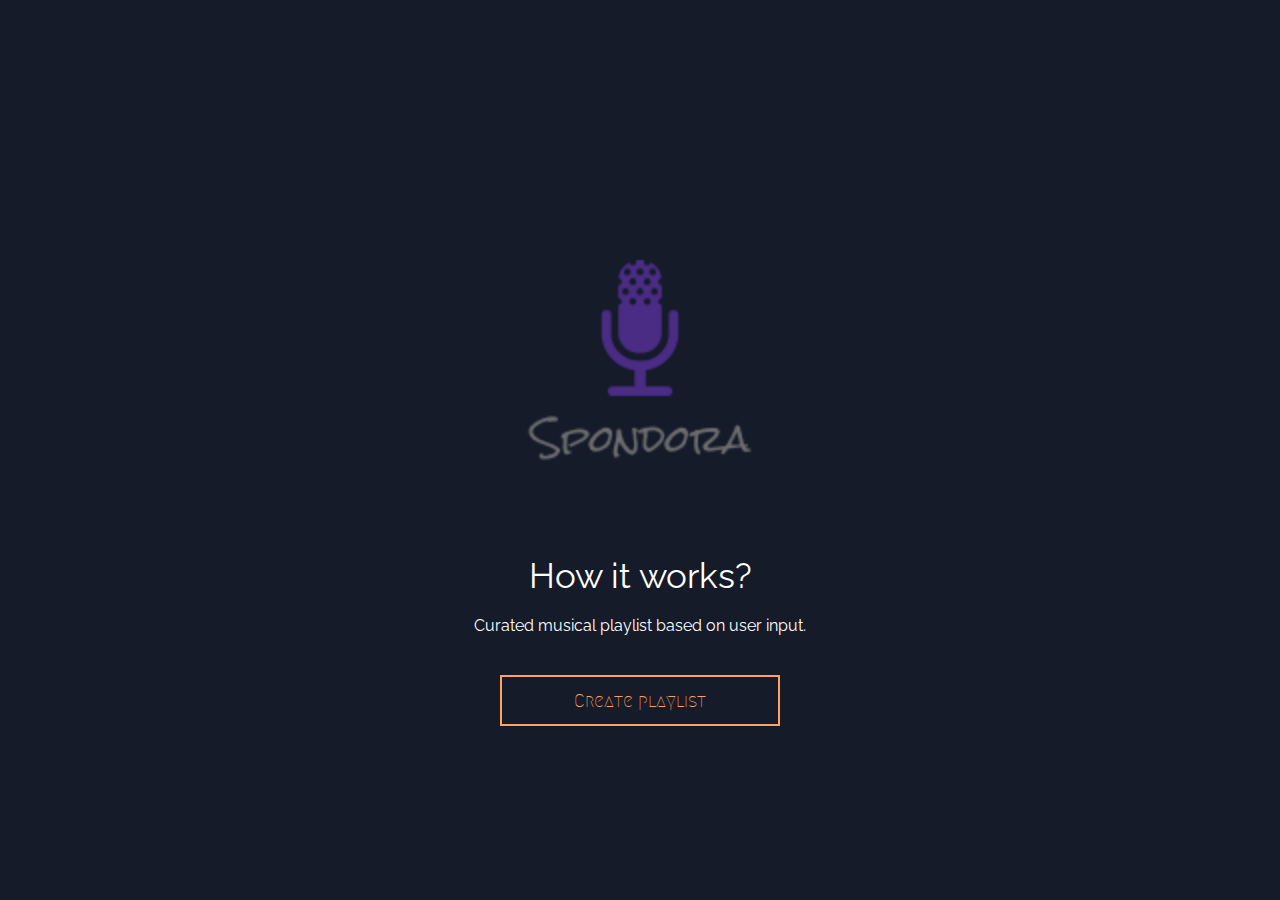
<file: index.html>
<!DOCTYPE html>
<html lang="en">
<head>
  <meta charset="UTF-8">
  <meta http-equiv="X-UA-Compatible" content="IE=edge">
  <meta name="viewport" content="width=device-width, initial-scale=1.0">
  <title>Spondora</title>
  <link rel="preconnect" href="https://fonts.googleapis.com">
  <link rel="preconnect" href="https://fonts.gstatic.com" crossorigin>
  <link href="https://fonts.googleapis.com/css2?family=Megrim&family=Raleway&display=swap" rel="stylesheet">
  <link rel="stylesheet" href="./css/reset.css">
  <link rel="stylesheet" href="./css/style.css">
</head>
<body>
  <div>
    <header>
      <img src="./img/LOGO.png" alt="LOGO">
    </header>
    <h2>How it works?</h2>
    <p>
      Curated musical playlist based on user input.
    </p>
    <a href="./html/question1.html"><button>Create playlist</button></a>
  </div>
</body>
</html>
</file>
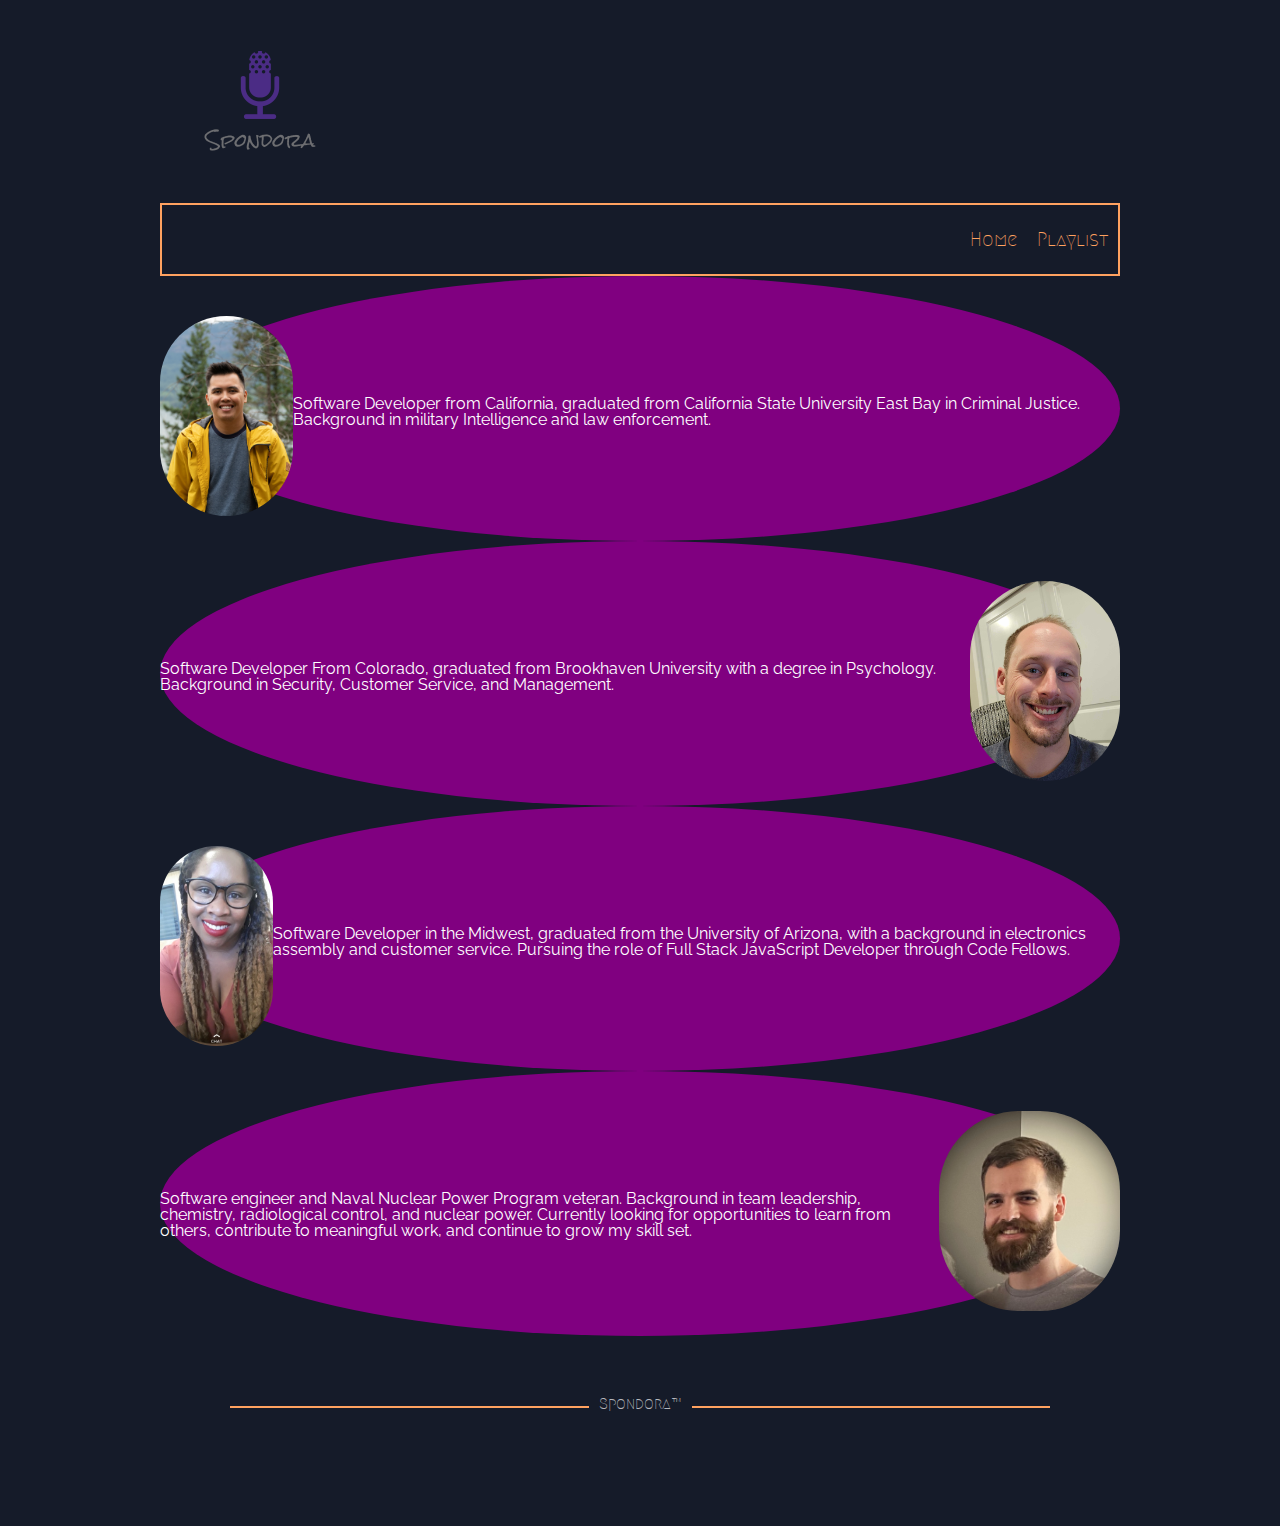
<file: html/about_us.html>
<!DOCTYPE html>
<html lang="en">
<head>
    <meta charset="UTF-8">
    <meta http-equiv="X-UA-Compatible" content="IE=edge">
    <meta name="viewport" content="width=device-width, initial-scale=1.0">
    <title>Spondora</title>
    <link rel="preconnect" href="https://fonts.googleapis.com">
    <link rel="preconnect" href="https://fonts.gstatic.com" crossorigin>
    <link href="https://fonts.googleapis.com/css2?family=Megrim&family=Raleway&display=swap" rel="stylesheet">
    <link rel="stylesheet" href="../css/reset.css">
    <link rel="stylesheet" href="../css/about_us.css">
</head>
<body>
    <header>        
        <div>
            <img src="../img/LOGO.png">
        </div>
        <div id="nav">
            <nav>
                <ul>
                    <a id="navi" href="../index.html">Home</a>
                    <a id="navi" href="../html/profile.html">Playlist</a>
                </ul>
            </nav>
        </div>
    </header>  
        <div id="jovincent" class="oval">
            <img src="../img/Jovincent.jpg">
            <p>Software Developer from California, graduated from California State University East Bay in Criminal Justice. Background in military Intelligence and law enforcement.</p>        
        </div>
        <div id="bryce" class="oval">
            <img src="../img/Bryce.jpg">
            <p>Software Developer From Colorado, graduated from Brookhaven University with a degree in Psychology. Background in Security, Customer Service, and Management. </p>
        </div>
        <div id="angela" class="oval">
            <img src="../img/Angela.jpeg">
            <p>Software Developer in the Midwest, graduated from the University of Arizona, with a background in electronics assembly and customer service. Pursuing the role of Full Stack JavaScript Developer through Code Fellows.</p>
        </div>
        <div id="david" class="oval">
            <img src="../img/David.jpg">
            <p>
                Software engineer and Naval Nuclear Power Program veteran. 
Background in team leadership, chemistry, radiological control, and nuclear power.
Currently looking for opportunities to learn from others, contribute to meaningful work, and continue to grow my skill set. 
            </p>
        </div>
</body>
    <footer>
        <hr>
        <p>Spondora&trade;</p>
        <hr>
    </footer>
<script src="../js/app.js"></script>
</html>
</file>
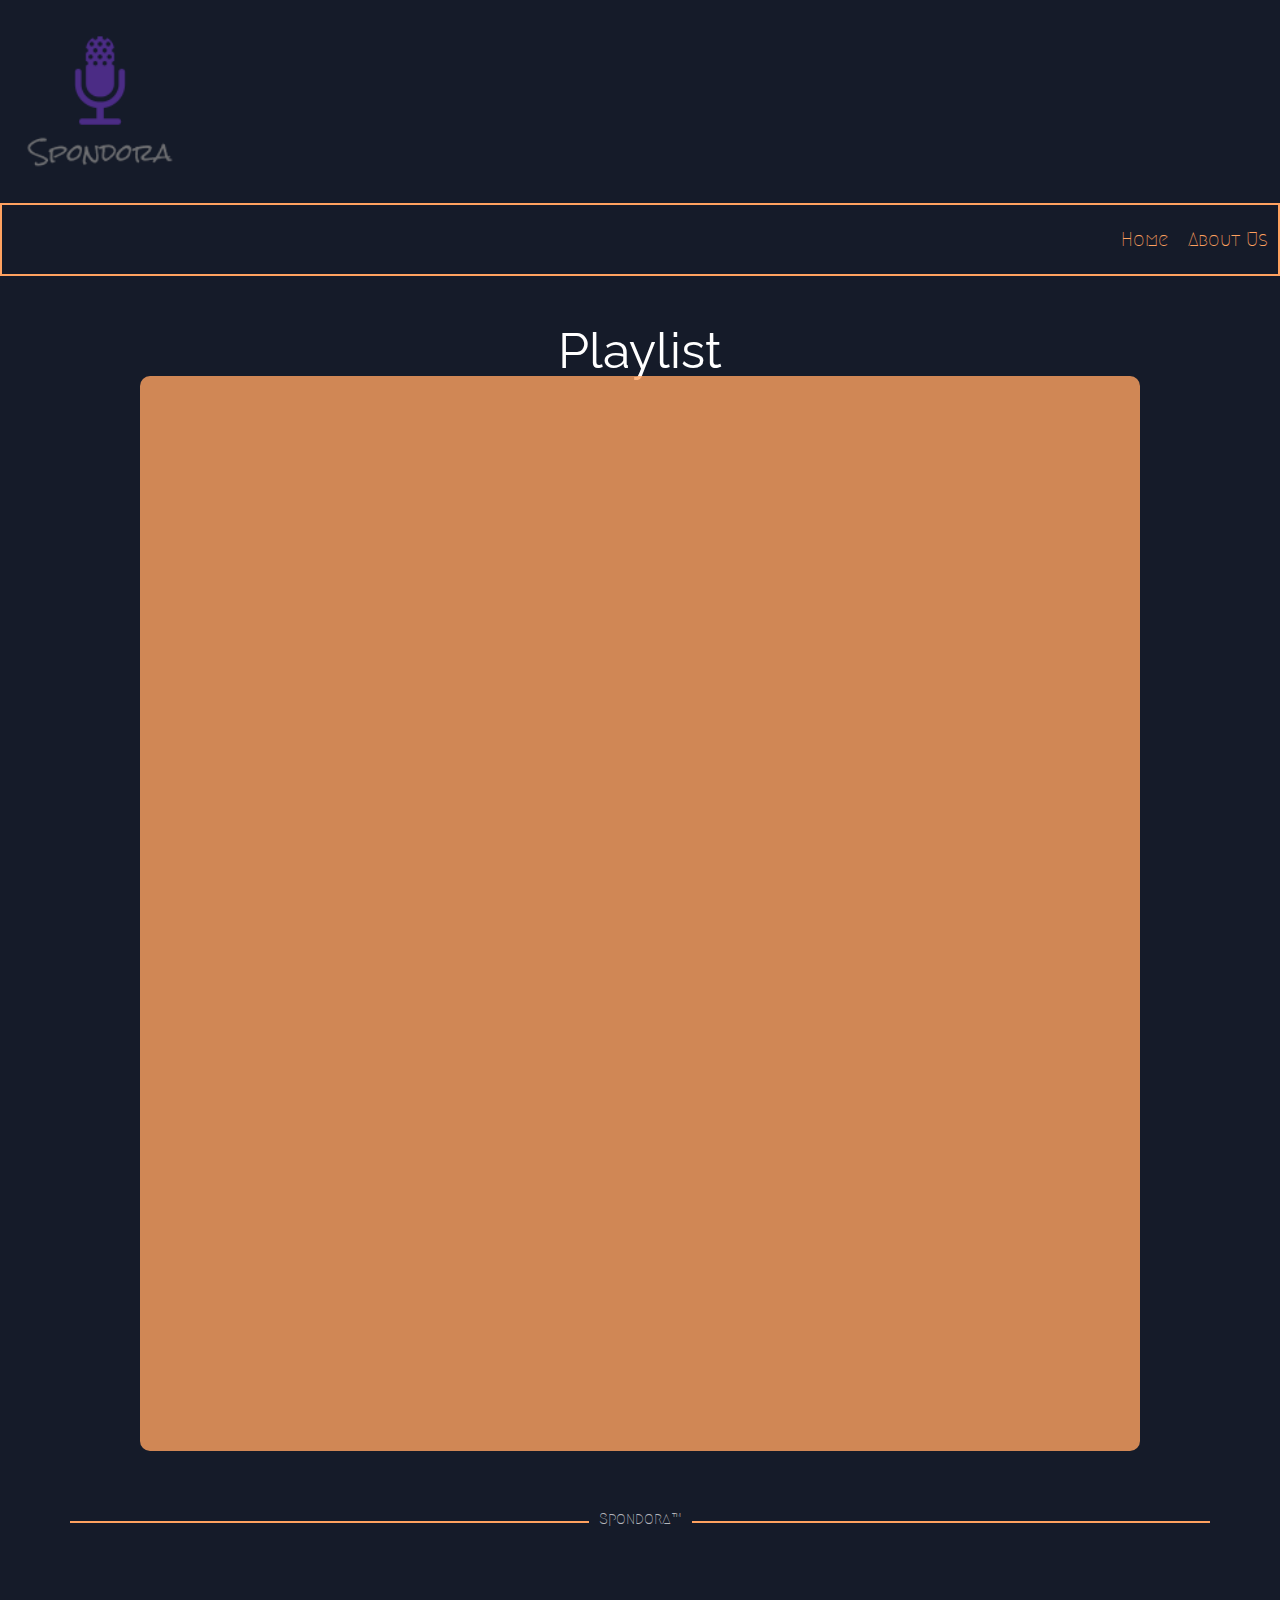
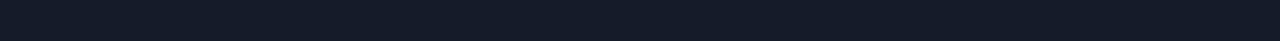
<file: html/profile.html>
<!DOCTYPE html>
<html lang="en">
<head>
    <meta charset="UTF-8">
    <meta http-equiv="X-UA-Compatible" content="IE=edge">
    <meta name="viewport" content="width=device-width, initial-scale=1.0">
    <title>Spondora</title>
    <link rel="preconnect" href="https://fonts.googleapis.com">
    <link rel="preconnect" href="https://fonts.gstatic.com" crossorigin>
    <link href="https://fonts.googleapis.com/css2?family=Megrim&family=Raleway&display=swap" rel="stylesheet">
    <link rel="stylesheet" href="../css/reset.css">
    <link rel="stylesheet" href="../css/question_style.css">
</head>
<body id="profileBody">
    <header>
        <div>
            <img src="../img/LOGO.png">
        </div>
        <div id="nav">
            <nav>
                <ul>
                    <a id="navi" href="../index.html">Home</a>
                    <a id="navi" href="./about_us.html">About Us</a>
                </ul>
            </nav>
        </div>
    </header>
    <main>
        <div id="qText">
            <p>Playlist</p>
        </div>
        <div id="pad"> 
            <ul id="savedLists" class="liLists">
                <li></li>
                <li></li> 
                <li></li> 
                <li></li> 
                <li></li>  
            </ul>
        </div> 
        <div id="button_div"></div>
    </main>
    <footer><hr>
        <p>Spondora&trade;</p>
        <hr></footer>
    <script src="../js/app.js"></script>
    <script src="../js/page7.js"></script>
</body>
</html>
</file>
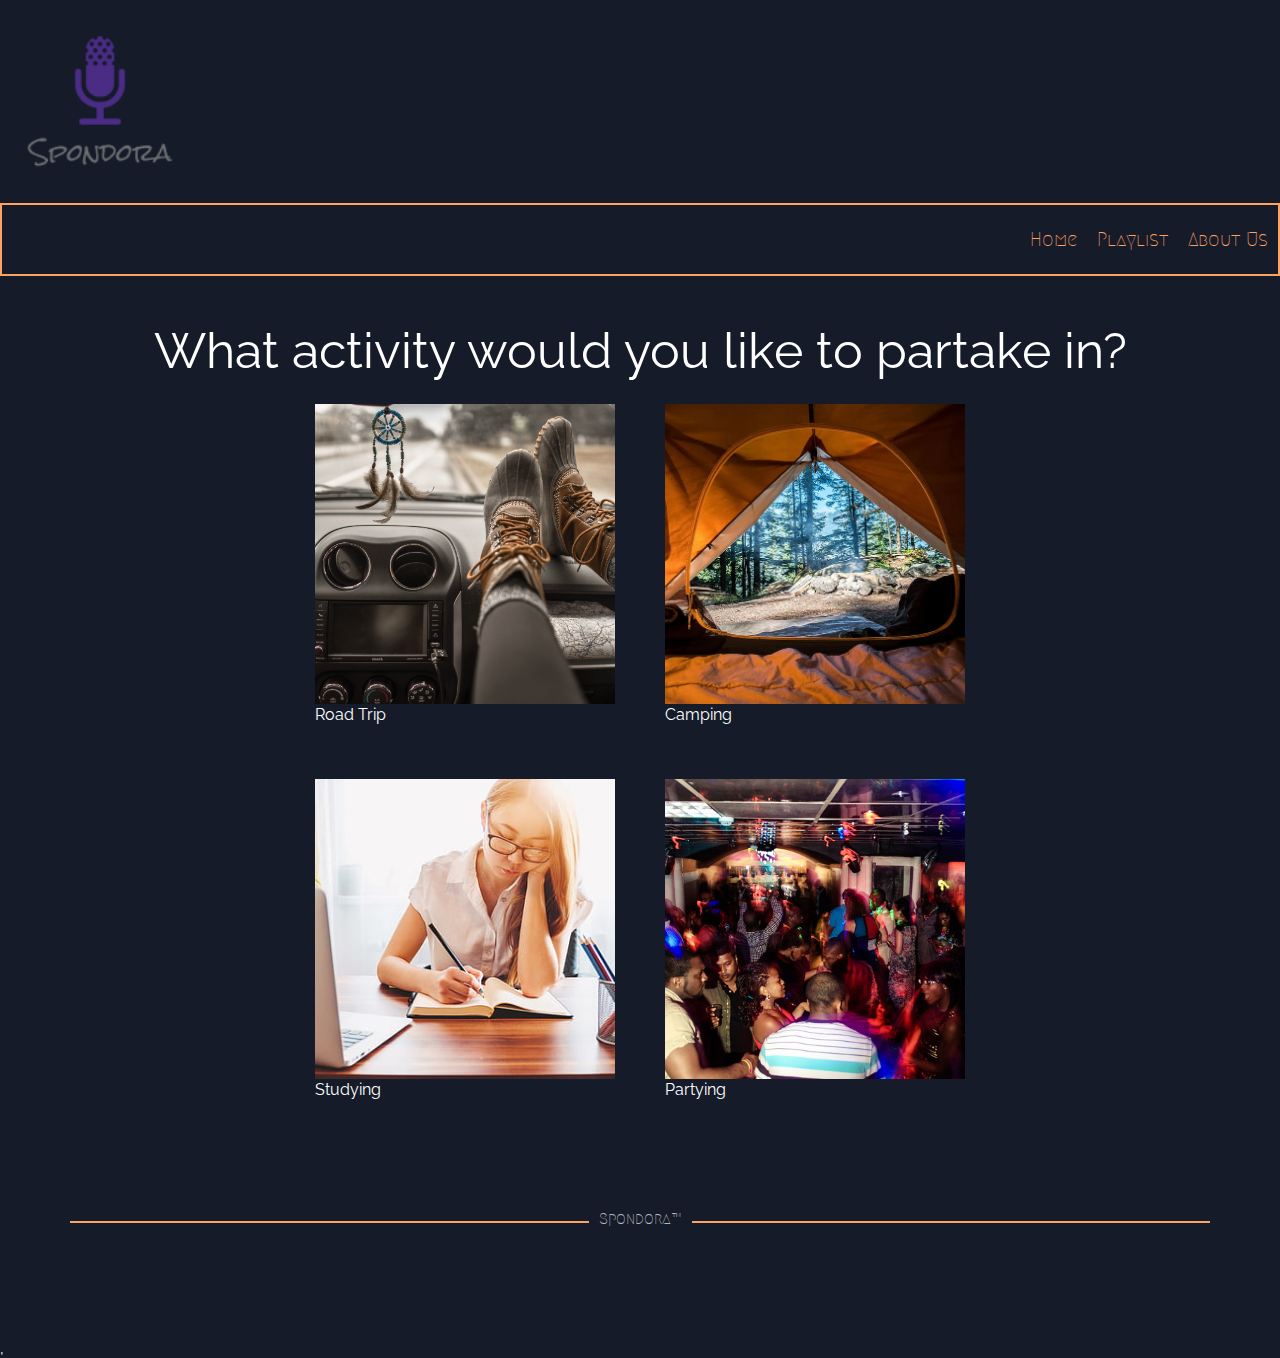
<file: html/question1.html>
<!DOCTYPE html>
<html lang="en">
<head>
    <meta charset="UTF-8">
    <meta http-equiv="X-UA-Compatible" content="IE=edge">
    <meta name="viewport" content="width=device-width, initial-scale=1.0">
    <title>Spondora</title>
    <link rel="preconnect" href="https://fonts.googleapis.com">
    <link rel="preconnect" href="https://fonts.gstatic.com" crossorigin>
    <link href="https://fonts.googleapis.com/css2?family=Megrim&family=Raleway&display=swap" rel="stylesheet">
    <link rel="stylesheet" href="../css/reset.css">
    <link rel="stylesheet" href="../css/question_style.css">
</head>
<body>
    <header>
        <div>
            <img src="../img/LOGO.png">
        </div>
        <div id="nav">
            <nav>
                <ul>
                    <a id="navi" href="../index.html">Home</a>
                    <a id="navi" href="../html/profile.html">Playlist</a>
                    <a id="navi" href="../html/about_us.html">About Us</a>
                </ul>
            </nav>
        </div>
    </header>
    <main>
        <div id="qText">
            <p>What activity would you like to partake in?</p>
        </div>
        <div id="images">
            <div id="question1" class="question">
                    <div>
                        <img src="../img/RoadTrip.jpg" id="q1a1" alt="Road Trip" class="change">
                        <p>Road Trip</p>
                    </div>
                    <div>
                        <img src="../img/camping-tent-forest-tree.jpg" id="q1a2" alt="Camping" class="change">
                        <p>Camping</p>
                    </div>
                    <div> 
                        <img src="../img/studying.jpg" id="q1a3" alt="Studying" class="change">
                        <p>Studying</p>
                    </div>
                    <div>
                        <img src="../img/Party.jpg" id="q1a4" alt="Partying" class="change">
                        <p>Partying</p>
                    </div>
            </div>
        </div>
            <div id="button">
                <a href="./html/question2.html">
                    <div id="button_div"></div>
                </a>
            </div>
    </main>
    <footer>
        <hr>
        <p>Spondora&trade;</p>
        <hr>
    </footer>
    <script src="../js/app.js"></script>

</body>
</html>,
</file>
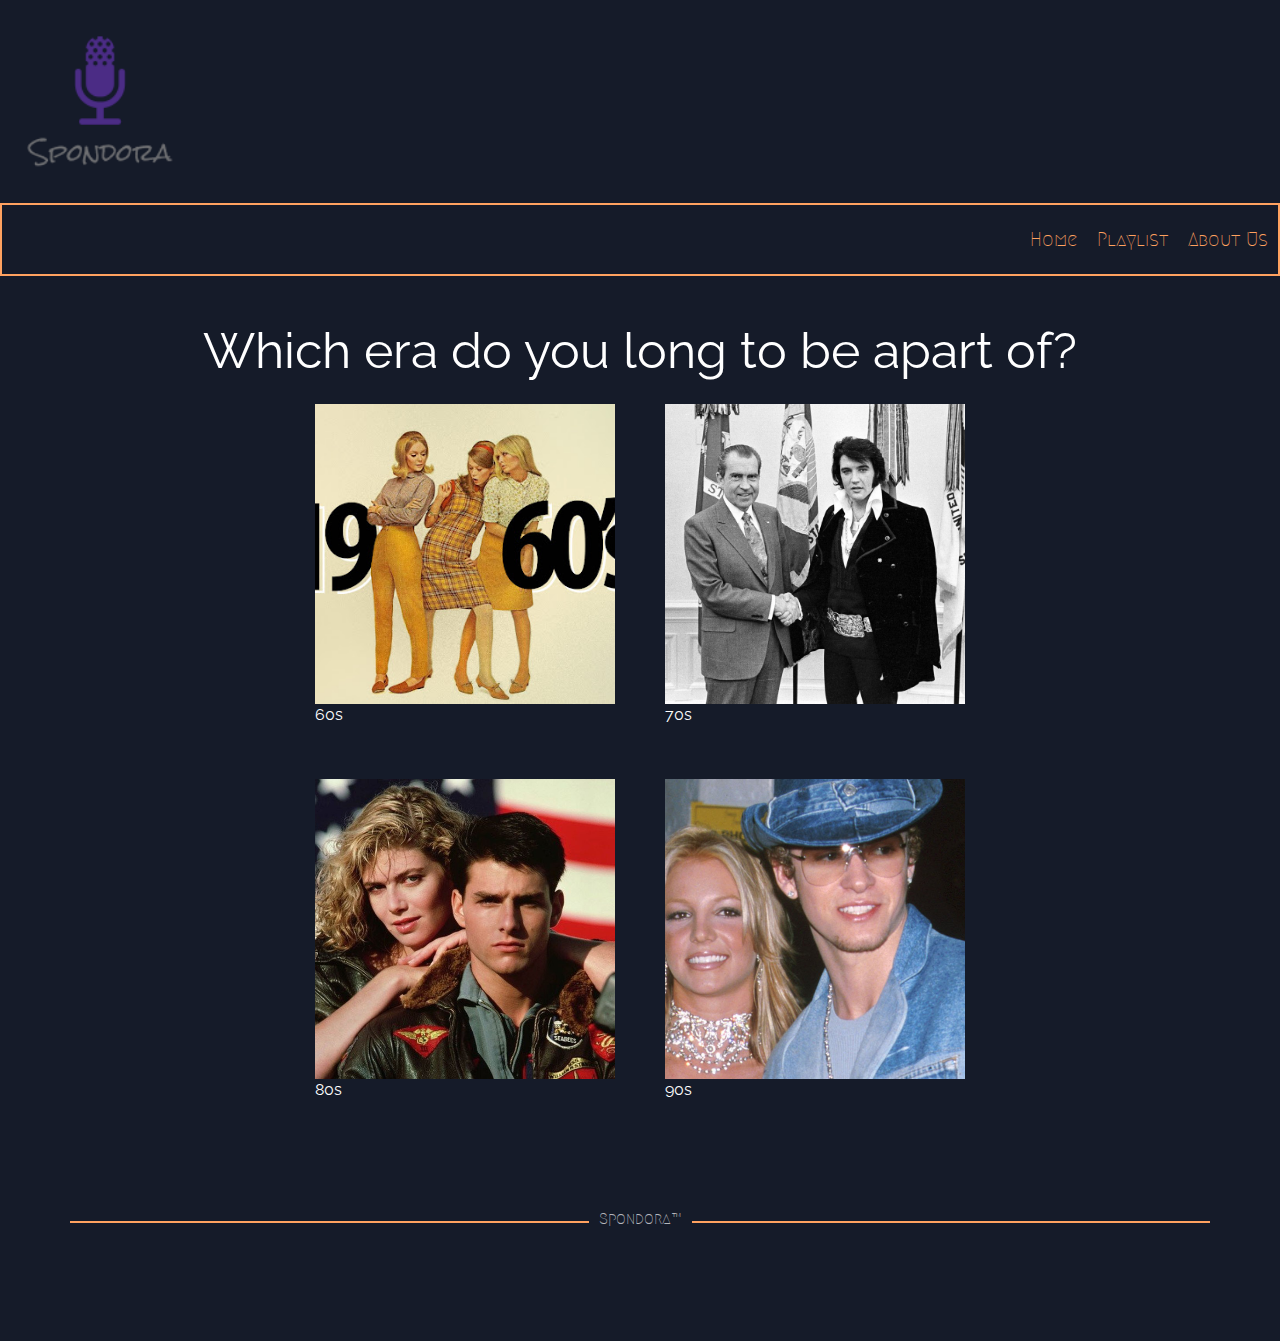
<file: html/question3.html>
<!DOCTYPE html>
<html lang="en">
<head>
    <meta charset="UTF-8">
    <meta http-equiv="X-UA-Compatible" content="IE=edge">
    <meta name="viewport" content="width=device-width, initial-scale=1.0">
    <title>Spondora</title>
    <link rel="preconnect" href="https://fonts.googleapis.com">
    <link rel="preconnect" href="https://fonts.gstatic.com" crossorigin>
    <link href="https://fonts.googleapis.com/css2?family=Megrim&family=Raleway&display=swap" rel="stylesheet">
    <link rel="stylesheet" href="../css/reset.css">
    <link rel="stylesheet" href="../css/question_style.css">
</head>
<body>
    <header>
        <div>
            <img src="../img/LOGO.png">
        </div>
        <div id="nav">
            <nav>
                <ul>
                    <a id="navi" href="../index.html">Home</a>
                    <a id="navi" href="../html/profile.html">Playlist</a>
                    <a id="navi" href="../html/about_us.html">About Us</a>
                </ul>
            </nav>
        </div>
    </header>
    <main>
        <div id="qText">
        <p>Which era do you long to be apart of?</p>
        </div>
        <div id="images">
            <div id="question3" class="question">
                    <div>
                        <img src="../img/60s.jpg" id="q3a1" alt="60s" class="change">
                        <p>60s</p>
                    </div>
                    <div>
                        <img src="../img/70s.jpg" id="q3a2" alt="70s" class="change">
                        <p>70s</p>
                    </div>
                    <div> 
                        <img src="../img/80s.jpg" id="q3a3" alt="80s" class="change">
                        <p>80s</p>
                    </div>
                    <div>
                        <img src="../img/jt and brit.jpg" id="q3a4" alt="90s" class="change">
                        <p>90s</p>
                    </div>
            </div>
        </div>
        <div id="button">
            <div id="button_div"></div>
        </div>
    </main>
    <footer>
        <hr>
        <p>Spondora&trade;</p>
        <hr>
    </footer>
    <script src="../js/app.js"></script>
</body>
</html>
</file>
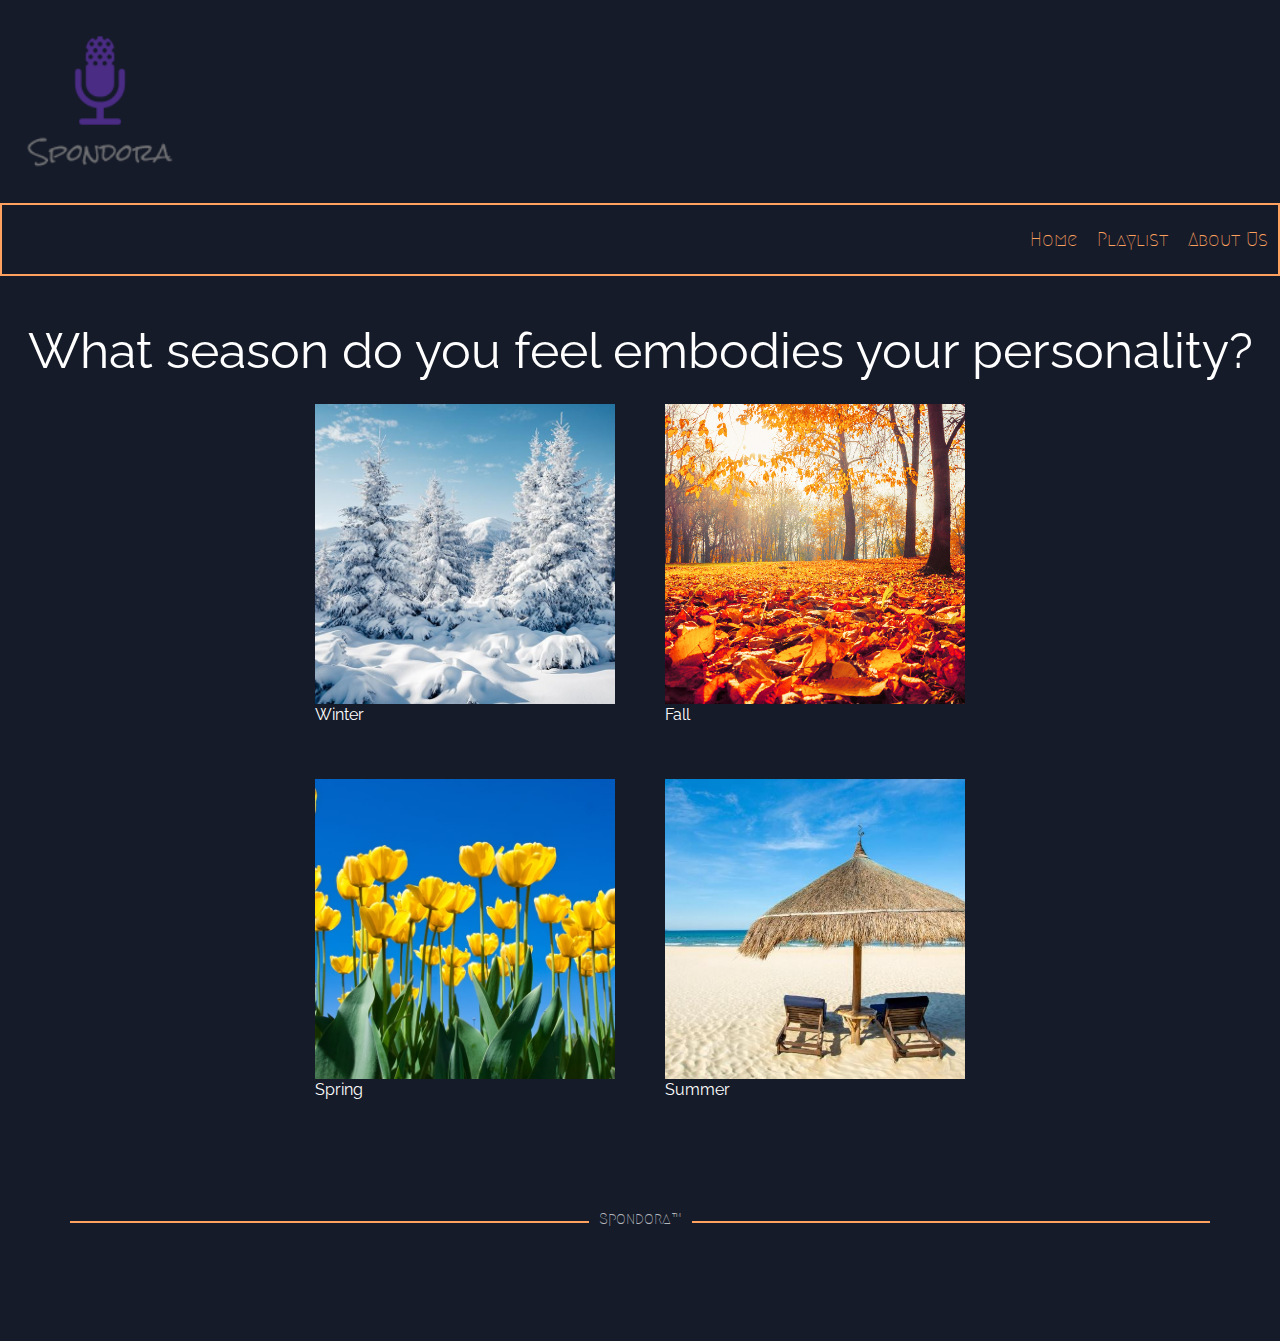
<file: html/question4.html>
<!DOCTYPE html>
<html lang="en">
<head>
    <meta charset="UTF-8">
    <meta http-equiv="X-UA-Compatible" content="IE=edge">
    <meta name="viewport" content="width=device-width, initial-scale=1.0">
    <title>Spondora</title>
    <link rel="preconnect" href="https://fonts.googleapis.com">
    <link rel="preconnect" href="https://fonts.gstatic.com" crossorigin>
    <link href="https://fonts.googleapis.com/css2?family=Megrim&family=Raleway&display=swap" rel="stylesheet">
    <link rel="stylesheet" href="../css/reset.css">
    <link rel="stylesheet" href="../css/question_style.css">
</head>
<body>
    <header>
        <div>
            <img src="../img/LOGO.png">
        </div>
        <div id="nav">
            <nav>
                <ul>
                    <a id="navi" href="../index.html">Home</a>
                    <a id="navi" href="../html/profile.html">Playlist</a>
                    <a id="navi" href="../html/about_us.html">About Us</a>
                </ul>
            </nav>
        </div>
    </header>
    <main>
        <div id="qText">
        <p>What season do you feel embodies your personality?</p>
        </div>
        <div id="images">
            <div id="question4" class="question">
                    <div>
                        <img src="../img/winter.png" id="q4a1" alt="Winter" class="change">
                        <p>Winter</p>
                    </div>
                    <div>
                        <img src="../img/fall.jpg" id="q4a1" alt="Fall" class="change">
                        <p>Fall</p>
                    </div>
                    <div>
                        <img src="../img/spring.jpg" id="q4a2" alt="Spring" class="change">
                        <p>Spring</p>
                    </div>
                    <div> 
                        <img src="../img/summer2.jpg" id="q4a3" alt="Summer" class="change">
                        <p>Summer</p>
                    </div>
            </div>
        </div>
        <div id="button">
            <div id="button_div"></div>
        </div>
    </main>
    <footer>
        <hr>
        <p>Spondora&trade;</p>
        <hr>
    </footer>
    <script src="../js/app.js"></script>
</body>
</html>
</file>
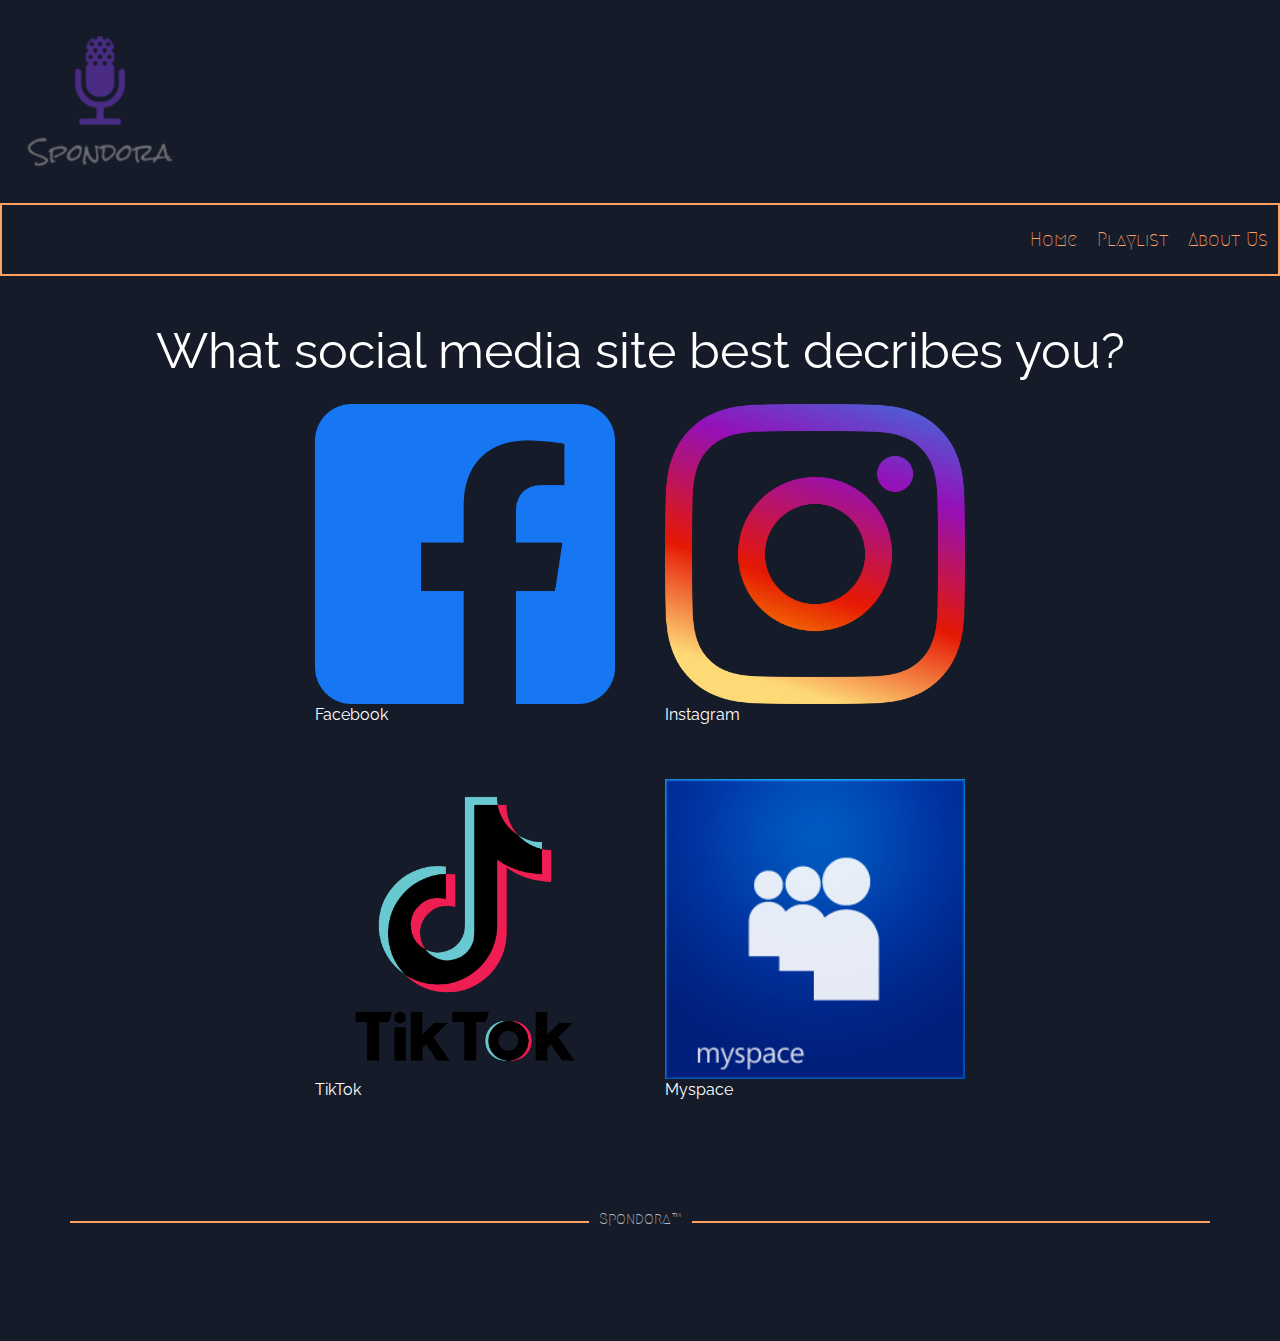
<file: html/question5.html>
<!DOCTYPE html>
<html lang="en">
<head>
    <meta charset="UTF-8">
    <meta http-equiv="X-UA-Compatible" content="IE=edge">
    <meta name="viewport" content="width=device-width, initial-scale=1.0">
    <title>Spondora</title>
    <link rel="preconnect" href="https://fonts.googleapis.com">
    <link rel="preconnect" href="https://fonts.gstatic.com" crossorigin>
    <link href="https://fonts.googleapis.com/css2?family=Megrim&family=Raleway&display=swap" rel="stylesheet">
    <link rel="stylesheet" href="../css/reset.css">
    <link rel="stylesheet" href="../css/question_style.css">
</head>
<body>
    <header>
        <div>
            <img src="../img/LOGO.png">
        </div>
        <div id="nav">
            <nav>
                <ul>
                    <a id="navi" href="../index.html">Home</a>
                    <a id="navi" href="../html/profile.html">Playlist</a>
                    <a id="navi" href="../html/about_us.html">About Us</a>
                </ul>
            </nav>
        </div>
    </header>
    <main>
        <div id="qText">
        <p>What social media site best decribes you?</p>
        </div>
        <div id="images">
            <div id="question5" class="question">
                    <div>
                        <img src="../img/facebook.png" id="q5a1" alt="Facebook" class="change">
                        <p>Facebook</p>
                    </div>
                    <div> 
                        <img src="../img/instagram.png" id="q5a2" alt="Instagram" class="change">
                        <p>Instagram</p>
                    </div>
                    <div>
                        <img src="../img/tiktok.png" id="q5a3" alt="TikTok" class="change">
                        <p>TikTok</p>
                    </div>
                    <div>
                        <img src="../img/myspace.png" id="q5a4" alt="Myspace" class="change">
                        <p>Myspace</p>
                    </div>
            </div>
        </div>
        <div id="button">
            <div id="button_div"></div>
        </div>
    </main>
    <footer>
        <hr>
        <p>Spondora&trade;</p>
        <hr>
    </footer>
    <script src="../js/app.js"></script>
</body>
</html>
</file>
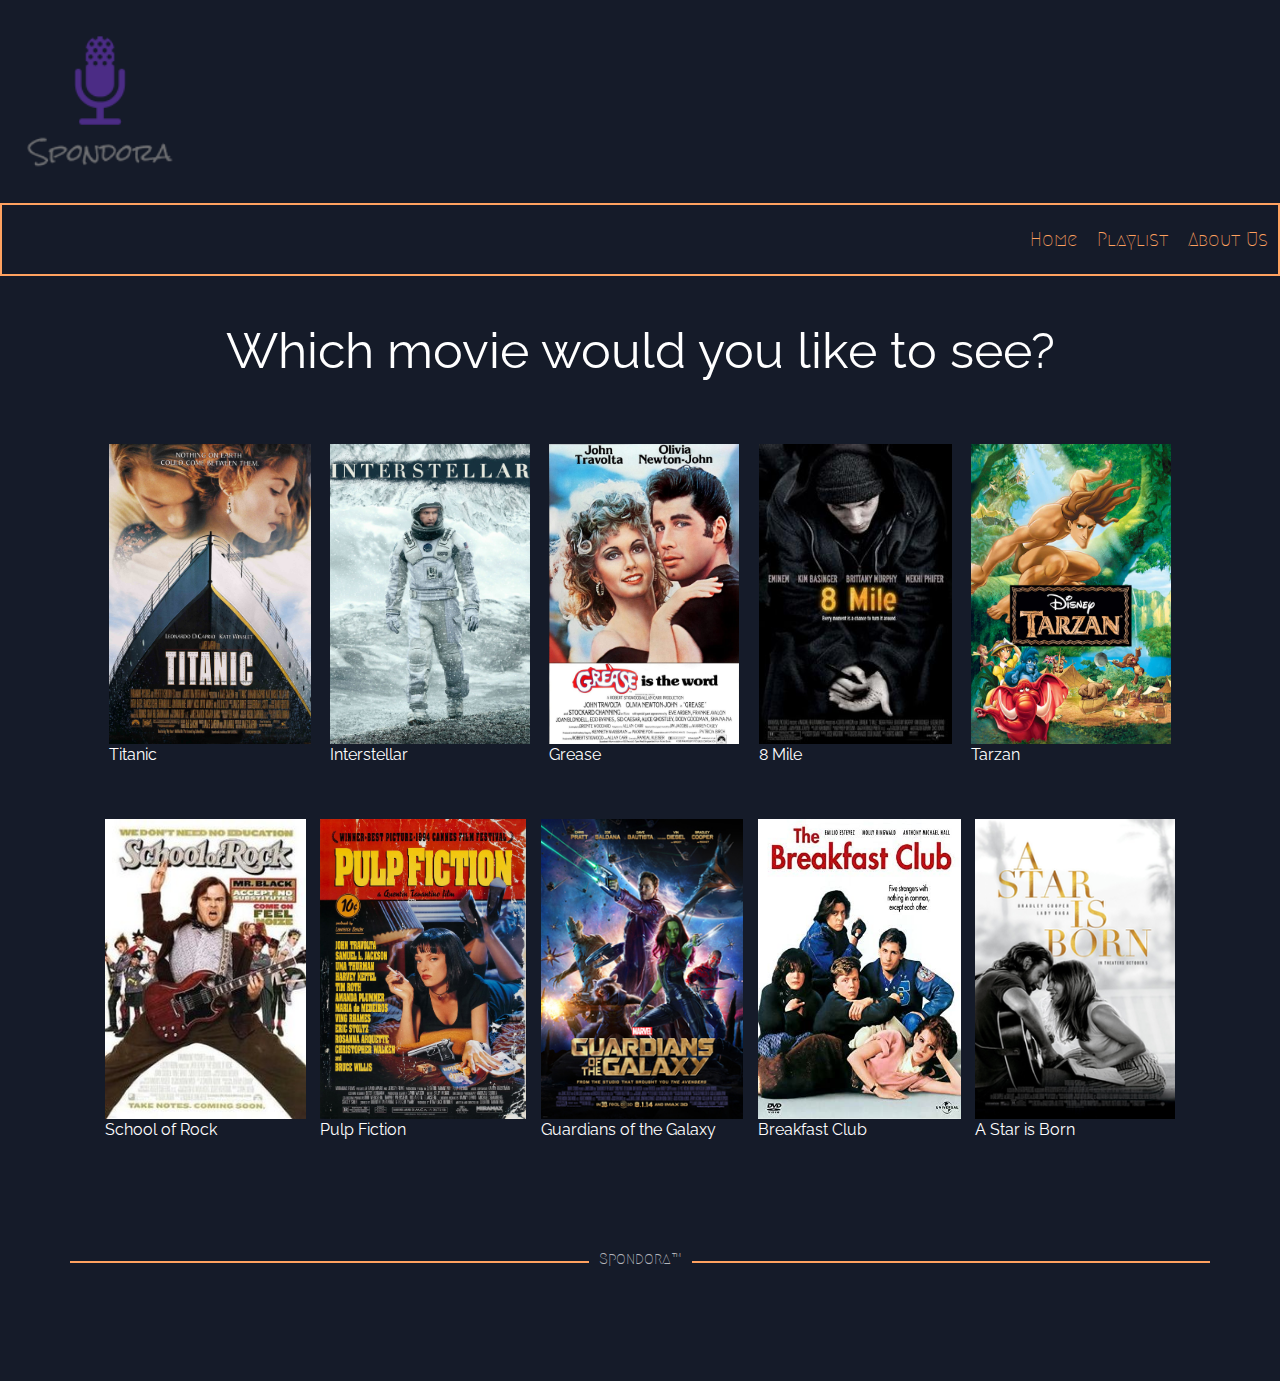
<file: html/question6.html>
<!DOCTYPE html>
<html lang="en">
<head>
    <meta charset="UTF-8">
    <meta http-equiv="X-UA-Compatible" content="IE=edge">
    <meta name="viewport" content="width=device-width, initial-scale=1.0">
    <title>Spondora</title>
    <link rel="preconnect" href="https://fonts.googleapis.com">
    <link rel="preconnect" href="https://fonts.gstatic.com" crossorigin>
    <link href="https://fonts.googleapis.com/css2?family=Megrim&family=Raleway&display=swap" rel="stylesheet">
    <link rel="stylesheet" href="../css/reset.css">
    <link rel="stylesheet" href="../css/question_styleQ6.css">
</head>
<body>
    <header>
        <div>
            <img src="../img/LOGO.png">
        </div>
        <div id="nav">
            <nav>
                <ul>
                    <a id="navi" href="../index.html">Home</a>
                    <a id="navi" href="../html/profile.html">Playlist</a>
                    <a id="navi" href="./.html/about_us.html">About Us</a>
                </ul>
            </nav>
        </div>
    </header>
    <main>
        <div id="qText">
            <p>Which movie would you like to see?</p>
        </div>
        <div id="images" class="q6">
            <div id="question6" class="question">
                    <div>
                        <img src="../img/titanic.jpg" id="q6a1" alt="Titanic">
                        <p>Titanic</p>
                    </div>
                    <div>
                        <img src="../img/interstellar.jpeg" id="q6a2" alt="Interstellar">
                        <p>Interstellar</p>
                    </div>
                    <div> 
                        <img src="../img/grease.jpg" id="q6a3" alt="Grease">
                        <p>Grease</p>
                    </div>
                    <div>
                        <img src="../img/8mile.jpg" id="q6a4" alt="8 Mile">
                        <p>8 Mile</p>
                    </div>
                    <div>
                        <img src="../img/tarzan.webp" id="q6a5" alt="Tarzan">
                        <p>Tarzan</p>
                    </div>
                    <div>
                        <img src="../img/schoolofrock.jpg" id="q6a6" alt="School of Rock">
                        <p>School of Rock</p>
                    </div>
                    <div>
                        <img src="../img/pulpfiction.jpg" id="q6a7" alt="Pulp Fiction">
                        <p>Pulp Fiction</p>
                    </div>
                    <div>
                        <img src="../img/Guardians_of_the_Galaxy.jpg" id="q6a8" alt="Guardians of the Galaxy">
                        <p>Guardians of the Galaxy</p>
                    </div>
                    <div>
                        <img src="../img/breakfastclub.jpg" id="q6a9" alt="Breakfast Club">
                        <p>Breakfast Club</p>
                    </div>
                    <div>
                        <img src="../img/star.png" id="q6a10" alt="A Star is Born">
                        <p>A Star is Born</p>
                </div>
            </div>
        </div>
    <div id="button" class="button">
        <div id="button_div"></div>
    </div>
    </main>
    <footer>
        <hr>
        <p>Spondora&trade;</p>
        <hr>
    </footer>
    <script src="../js/app.js"></script>
</body>
</html>
</file>
<file: css/style.css>
body {
  color: white;
  font-family: 'raleway', sans-serif;
  display: flex;
  align-items: center;
  justify-content: center;
  height: 100vh;
  background-color: #151b29;
  background-image: url(https://images.unsplash.com/photo-1621246159024-e53b1d25fc1d?ixid=MnwxMjA3fDB8MHxwaG90by1wYWdlfHx8fGVufDB8fHx8&ixlib=rb-1.2.1&auto=format&fit=crop&w=2134&q=80);
  background-attachment: fixed;
}

div{
  display:flex;
  flex-direction:column;
}

h2{
  display: flex;
  align-items: center;
  justify-content: center;
  font-size: 35px;
  padding: 0px 0px 25px;
}
p{
  display: flex;
  align-items: center;
  justify-content: center;
  padding: 0px 0px 25px;
  font-family: 'raleway', sans-serif;
}
img{
  display: flex;
  justify-content: center;
  align-items: center;
  margin: auto;
  width: auto; 
  height: 400px;
}

button {
  background: none;
  color: #ffa260;
  border: 2px solid;
  padding: 0.7em 4em;
  transition: all 0.2s;
  font-family: 'megrim';
  font-size: large;
}

button:hover {
  border-color: #f1ff5c;
  color:  #f1ff5c;
  box-shadow: 0 0.5em 0.5em -0.4em #f1ff5c;
  transform: translateY(-0.25em);
  cursor: pointer;
}

a{
  padding: 1em 2em;
  margin:auto;
}
</file>
<file: css/about_us.css>
html {
  width: 960px;
  align-items: center;
  justify-content: center; 
  margin: auto;
}
ul {
  display:flex;
  align-items: right;
  justify-content:flex-end;
  padding: 25px 0px 25px 0px;
} 

#navi {
  padding:0px 10px 0px 10px ;
  font-family: 'megrim';
}

#nav{
  background: none;
  color: #ffa260;
  border: 2px solid;
}

a {
  text-decoration: none;
  color: #ffa260;
  transition: all 0.2s;
  font-size: larger;
  font-family: 'megrim';
}


a:hover {
  border-color: #f1ff5c;
  color:  #f1ff5c;
  box-shadow: 0 0.5em 0.5em -0.4em #f1ff5c;
  transform: translateY(-0.25em);
  cursor: pointer;
}
body {
  color: white;
  font-family: 'raleway', sans-serif;
  align-items: center;
  justify-content: center; 
  width: 960px;
  background-color: #151b29;
  background-image: url(https://images.unsplash.com/photo-1621246159024-e53b1d25fc1d?ixid=MnwxMjA3fDB8MHxwaG90by1wYWdlfHx8fGVufDB8fHx8&ixlib=rb-1.2.1&auto=format&fit=crop&w=2134&q=80);
}

.oval{
  background:purple;
  border-radius: 50%;
}

#jovincent {
  display: flex;
  align-items: left;
  justify-content: left;
  padding: 40px 0px 25px 0px;
  font-family: 'raleway', sans-serif;
}



#bryce {
  display: flex;
  align-items: right;
  padding: 40px 0px 25px 0px;
  margin-left: 0px;
  justify-content:flex-end;
  flex-direction: row-reverse;
  font-family: 'raleway', sans-serif;
}




#angela {
  display: flex;
  align-items: left;
  justify-content: left;
  padding: 40px 0px 25px 0px;
  font-family: 'raleway', sans-serif;
}




#david {
  display: flex;
  align-items: right;
  padding: 40px 0px 25px 0px;
  margin-left: 0px;
  justify-content:flex-end;
  flex-direction: row-reverse;
  font-family: 'raleway', sans-serif;
}



img {
  max-height: 200px;
  max-width: 1500px;
  height: auto;
  width: auto;
  border-radius: 80px;
}

footer {
  display: flex;
  justify-content: space-between;
  flex-direction: row;
  height: 50px;
  padding: 70px;
  color: rgba(255, 255, 255, 0.705);
  font-family: 'megrim';
}

footer p {
  padding: 10px;
  position: relative;
  bottom: 20px;
  width: 180px;
}

footer hr {
  border: 1px solid #ffa260;
  width: 100%;
  margin: 0px;
  padding: 0px;
  height: 0px;
}

div p {
  align-items: center;
  padding-top: 80px;
}
</file>
<file: css/question_style.css>
body {
  color: white;
  font-family: 'raleway';
  align-items: center;
  justify-content: center; 
  height: 100vh; 
  background-color: #151b29;
  background-image: url(https://images.unsplash.com/photo-1621246159024-e53b1d25fc1d?ixid=MnwxMjA3fDB8MHxwaG90by1wYWdlfHx8fGVufDB8fHx8&ixlib=rb-1.2.1&auto=format&fit=crop&w=2134&q=80);
}



ul {
  display:flex;
  align-items: right;
  justify-content:flex-end;
  padding: 25px 0px 25px 0px;
} 

#navi {
  padding:0px 10px 0px 10px ;
  text-decoration: none;
  color: #ffa260;
  transition: all 0.2s;
  font-size: larger;
  font-family: 'megrim';
}

#nav{
  background: none;
  color: #ffa260;
  border: 2px solid;
}

#navi:hover {
  border-color: #f1ff5c;
  color:  #f1ff5c;
  box-shadow: 0 0.5em 0.5em -0.4em #f1ff5c;
  transform: translateY(-0.25em);
  cursor: pointer;
}

#images {
  display: flex;
  align-items: center;
  justify-content: center;
  padding: 0px 0px 25px 0px;
}

img{
  max-width: 300px;
  max-height: 300px;
  width: auto;
  height: auto;
  transition: all 0.2s;
}

img:hover{
  -webkit-transform: scale(1.3);
  -ms-transform: scale(1.3);
  transform: scale(1.3);
}

.question{
  display: flex;
  align-items: center;
  justify-content: space-evenly;
  flex-direction: row;
  flex-wrap: wrap;
  height: 750px;
  width: 750px;
  font-family: 'raleway';
}


button {
  background: none;
  color: #ffa260;
  border: 2px solid;
  padding: 0.6em 4em;
  transition: all 0.2s;
  font-family: 'megrim';
  font-size: large;
}

button:hover {
  border-color: #f1ff5c;
  color:  #f1ff5c;
  box-shadow: 0 0.5em 0.5em -0.4em #f1ff5c;
  transform: translateY(-0.25em);
  cursor: pointer;
}

#button {
  display:flex;
  align-items:center;
  justify-content: center;
}

.change {
  width: 300px;
  height: 300px;
  object-fit: cover;
  justify-content: center;
}

#savedLists {
  list-style-type: none;
  display: flex;
  align-items: center;
  justify-content: space-evenly;
  flex-direction: column;
  line-height: 30px;
  overflow: scroll;
  overflow-x: auto;
  overflow-y: auto;
  font-size: 25px;  
  margin: auto;
  height: 1000px;
  width: 800px;
  font-family: 'raleway';
}

#pad {
  padding-top: 25px;
  background-color: #ffa260;
  opacity: 0.8;
  border-radius: 10px;
  width: 1000px;
  margin: auto;
}

li{
  transition: all 0.2s;
}

li:hover {
  border-color: #f1ff5c;
  color:  #f1ff5c;
  box-shadow: 0 0.5em 0.5em -0.4em #f1ff5c;
  transform: translateY(-0.25em);
  cursor: pointer;
}

::-webkit-scrollbar {
  width: 10px;
}


::-webkit-scrollbar-track {
  background: #ffa260; 
}
 

::-webkit-scrollbar-thumb {
  background: #ffa260; 
}

::-webkit-scrollbar-thumb:hover {
  background: #ffa260; 
}


footer {
  display: flex;
  justify-content: space-between;
  flex-direction: row;
  height: 50px;
  padding: 70px;
  color: rgba(255, 255, 255, 0.705);
  font-family: 'megrim';
}

footer p {
  padding: 10px;
  position: relative;
  bottom: 20px;
  width: 180px;
}

footer hr {
  border: 1px solid #ffa260;
  width: 100%;
  margin: 0px;
  padding: 0px;
  height: 0px;
}

#qText {
  display: flex;
  align-items: center;
  justify-content: center;
  padding-top: 50px;
  font-size: 50px;
}
</file>
<file: css/question_styleQ6.css>
body {
  color: white;
  font-family: 'raleway', sans-serif;
  align-items: center;
  justify-content: center; 
  height: 100vh; 
  background-color: #151b29;
  background-image: url(https://images.unsplash.com/photo-1621246159024-e53b1d25fc1d?ixid=MnwxMjA3fDB8MHxwaG90by1wYWdlfHx8fGVufDB8fHx8&ixlib=rb-1.2.1&auto=format&fit=crop&w=2134&q=80);
}

ul {
  display:flex;
  font-family: 'raleway', sans-serif;
  align-items: right;
  justify-content:flex-end;
  padding: 25px 0px 25px 0px;
} 

#navi {
  padding:0px 10px 0px 10px ;
  font-family: 'megrim';
}

#nav{
  background: none;
  color: #ffa260;
  border: 2px solid;
}

a {
  text-decoration: none;
  color: #ffa260;
  transition: all 0.2s;
  font-size: larger;
}

a:hover {
  border-color: #f1ff5c;
  color:  #f1ff5c;
  box-shadow: 0 0.5em 0.5em -0.4em #f1ff5c;
  transform: translateY(-0.25em);
  cursor: pointer;
}

#images {
  display: flex;
  align-items: center;
  justify-content: center;
  padding: 40px 0px 25px 0px;
}

img{
  max-width: 300px;
  max-height: 300px;
  width: auto;
  height: auto;
  transition: all 0.2s;
}

img:hover{
  -webkit-transform: scale(1.3);
  -ms-transform: scale(1.3);
  transform: scale(1.3);
}

.question{
  display: flex;
  align-items: center;
  justify-content: space-evenly;
  flex-direction: row;
  flex-wrap: wrap;
  height: 750px;
  width: 1100px;
  font-family: 'raleway', sans-serif;
}

button {
  background: none;
  color: #ffa260;
  border: 2px solid;
  padding: 0.6em 4em;
  transition: all 0.2s;
  font-family: 'megrim';
  font-size: large;
}

button:hover {
  border-color: #f1ff5c;
  color:  #f1ff5c;
  box-shadow: 0 0.5em 0.5em -0.4em #f1ff5c;
  transform: translateY(-0.25em);
  cursor: pointer;
}

#button {
  display:flex;
  align-items:center;
  justify-content: center;
}


footer {
  display: flex;
  justify-content: space-between;
  flex-direction: row;
  height: 50px;
  padding: 70px;
  color: rgba(255, 255, 255, 0.705);
  font-family: 'megrim';
}

footer p {
  padding: 10px;
  position: relative;
  bottom: 20px;
  width: 180px;
}

footer hr {
  border: 1px solid #ffa260;
  width: 100%;
  margin: 0px;
  padding: 0px;
  height: 0px;
}
  
#qText {
  display: flex;
  align-items: center;
  justify-content: center;
  padding-top: 50px;
  font-size: 50px;
}
</file>
